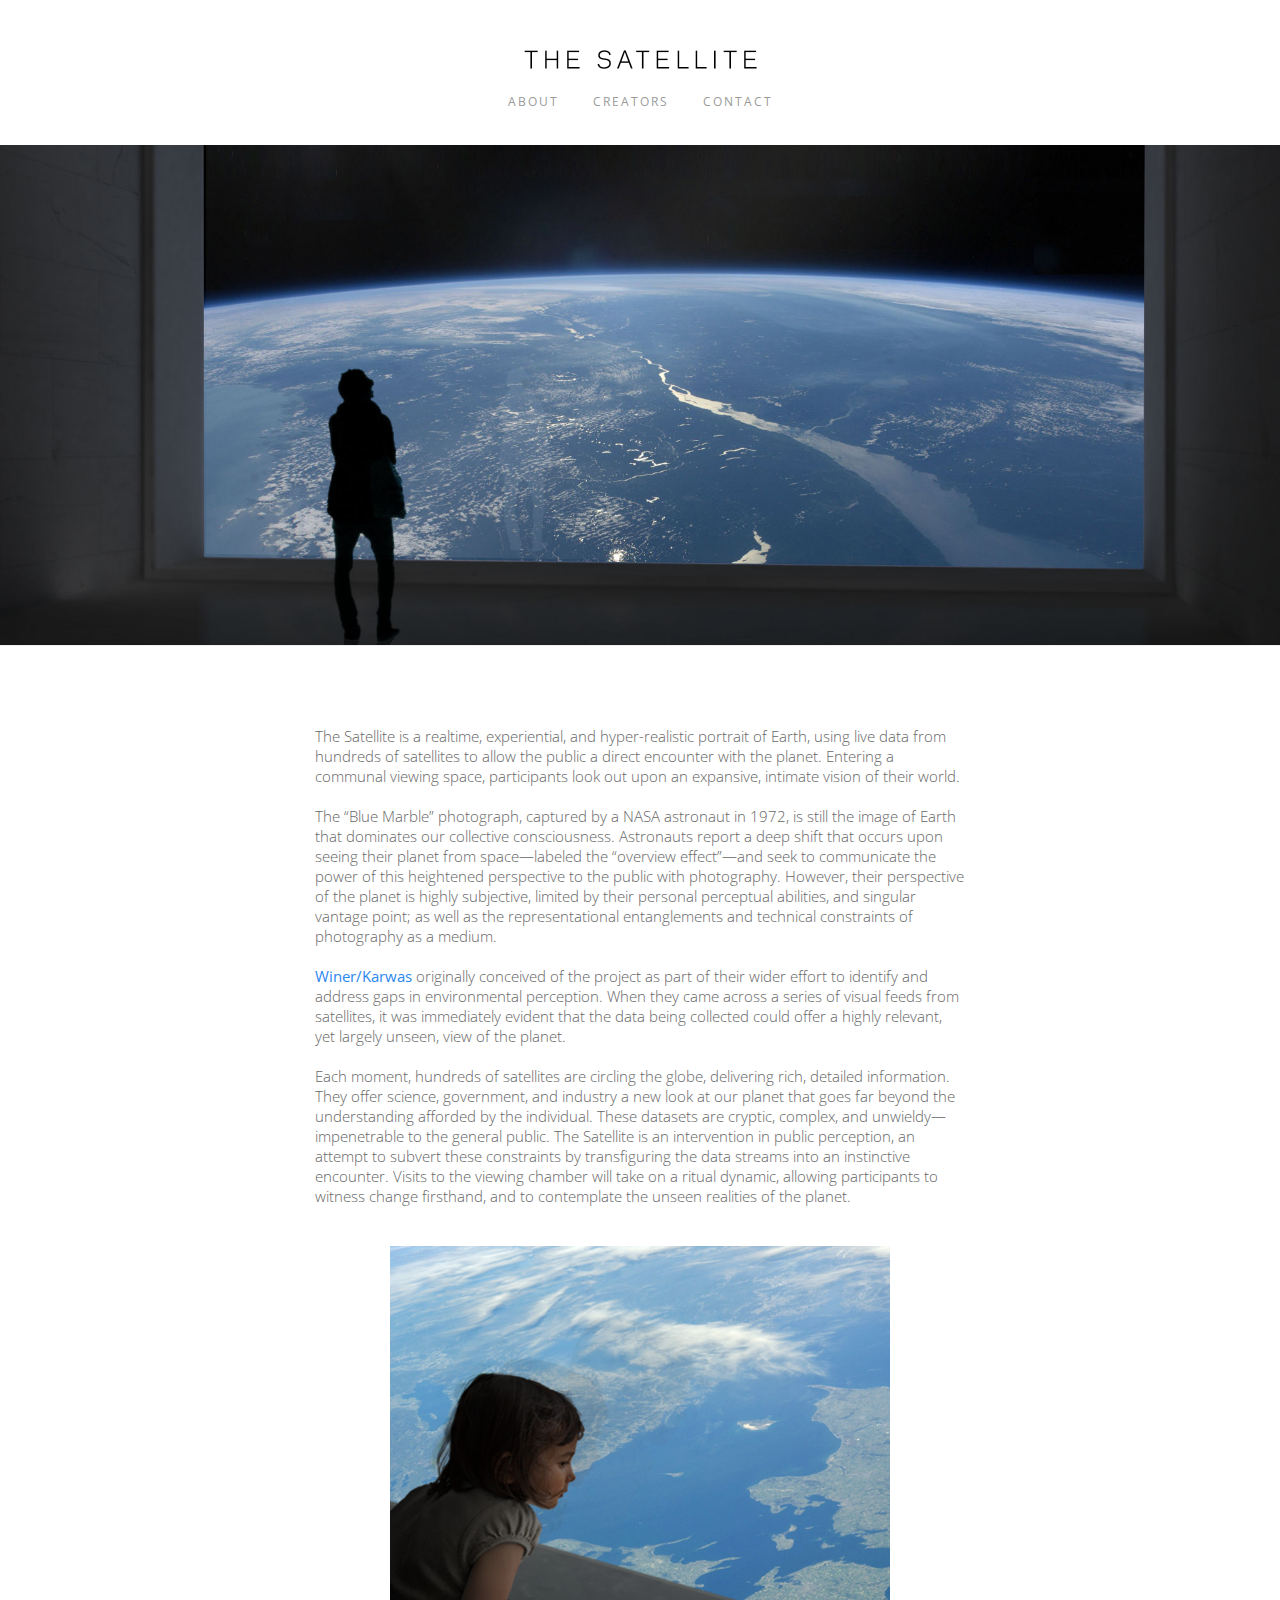
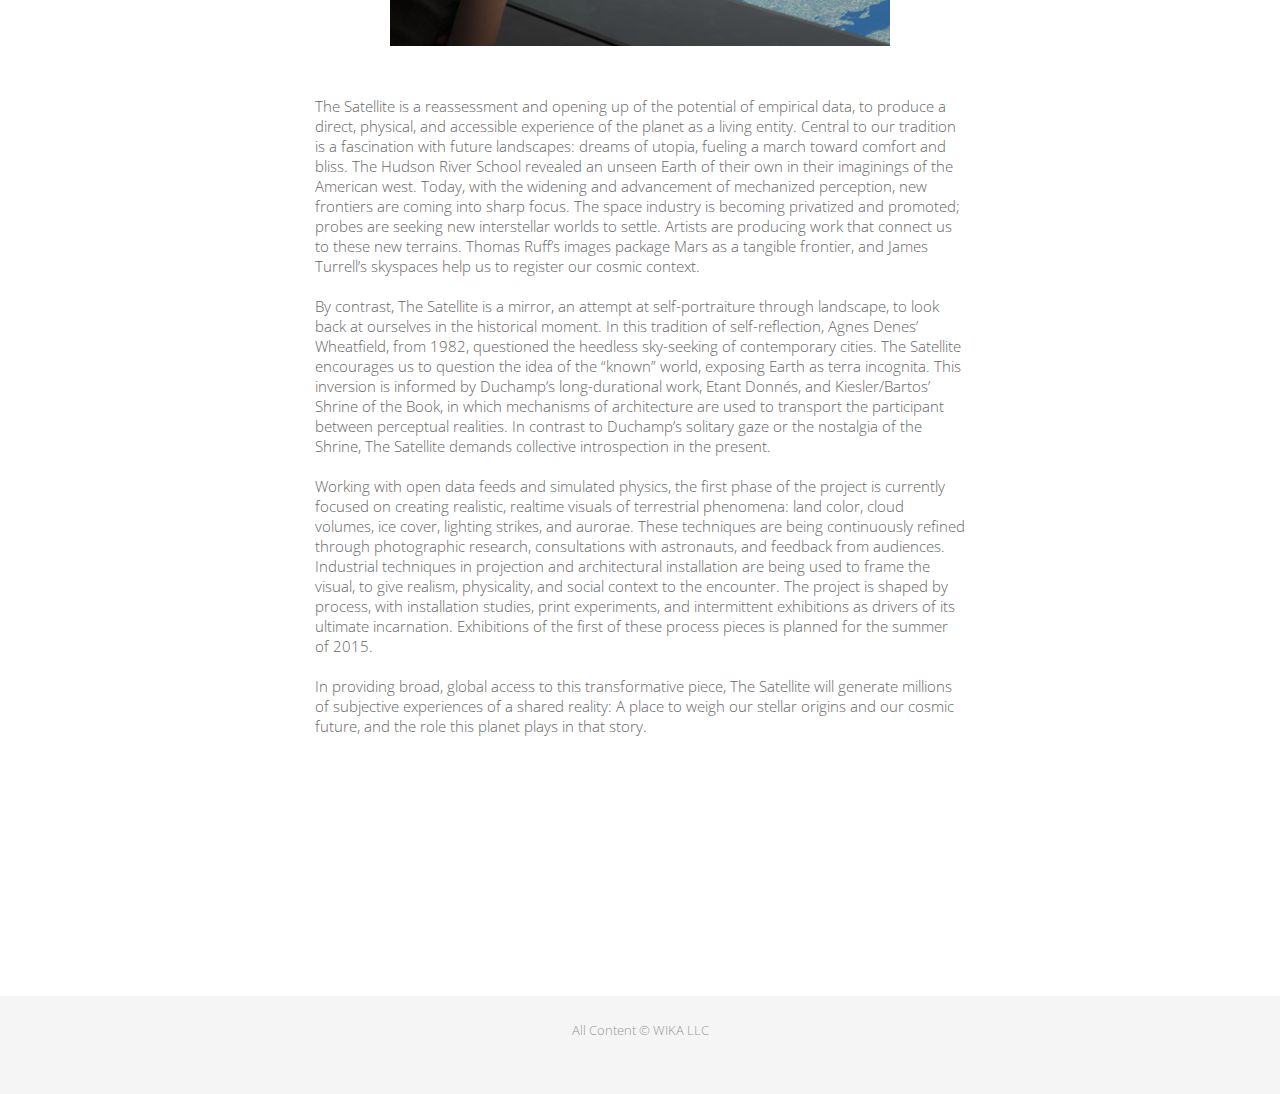
<file: index.html>
<html>
<head>
  <meta name="viewport" content='width=device-width' />
  <meta name="google-site-verification" content="DKg-Tcb3szY1mp113al7wg-ya9PvUky3aWTRUfTgVkk" />
  <title>The Satellite</title>
  <script>
  !function(d,s,id){var js,fjs=d.getElementsByTagName(s)[0],p=/^http:/.test(d.location)?'http':'https';if(!d.getElementById(id)){js=d.createElement(s);js.id=id;js.src=p+'://platform.twitter.com/widgets.js';fjs.parentNode.insertBefore(js,fjs);}}(document, 'script', 'twitter-wjs');
  </script>

<link rel="icon" type="image/vnd.microsoft.icon" href="images/favicon.ico" />
  <!-- Fonts -->
  <link href='http://fonts.googleapis.com/css?family=Open+Sans:400,300' rel='stylesheet' type='text/css'>

  <!-- Scripts -->
  <script type="text/javascript" src="javascripts/libraries/jquery.js"></script>
  <script type="text/javascript" src="javascripts/scripts.js"></script>

  <!-- Stylesheets -->
  <link rel="stylesheet" type="text/css" href="styles/styles.css">
  <link rel="stylesheet" type="text/css" href="styles/nav-bar.css">
  <link rel="stylesheet" type="text/css" href="styles/main-image.css">
  <link rel="stylesheet" type="text/css" href="styles/main-image-caption.css">
  <link rel="stylesheet" type="text/css" href="styles/news-container.css">
  <link rel="stylesheet" type="text/css" href="styles/content-container.css">
  <link rel="stylesheet" type="text/css" href="styles/nav-footer.css">
  <link rel="stylesheet" type="text/css" href="styles/tablet.css">
  <link rel="stylesheet" type="text/css" href="styles/mobile.css">

  <!-- Libraries -->
  <link href="https://maxcdn.bootstrapcdn.com/font-awesome/4.1.0/css/font-awesome.min.css" rel="stylesheet">

  <script>
  (function(i,s,o,g,r,a,m){i['GoogleAnalyticsObject']=r;i[r]=i[r]||function(){
  (i[r].q=i[r].q||[]).push(arguments)},i[r].l=1*new Date();a=s.createElement(o),
  m=s.getElementsByTagName(o)[0];a.async=1;a.src=g;m.parentNode.insertBefore(a,m)
})(window,document,'script','https://www.google-analytics.com/analytics.js','ga');

  ga('create', 'UA-54742435-1', 'auto');
  ga('send', 'pageview');

</script>
</head>
<body>
  <div id="fb-root"></div>
<script>(function(d, s, id) {
  var js, fjs = d.getElementsByTagName(s)[0];
  if (d.getElementById(id)) return;
  js = d.createElement(s); js.id = id;
  js.src = "https://connect.facebook.net/en_US/sdk.js#xfbml=1&version=v2.0";
  fjs.parentNode.insertBefore(js, fjs);
}(document, 'script', 'facebook-jssdk'));</script>

<div class="main-container">
<div class="nav-container">
  <div class="nav-wrapper">
    <div class="nav-bar">
      <div class="main-logo">
       <a href="index.html"><img src="images/logo.png"></a>
      </div>
      <div class="hamburger">
        <i class="fa fa-bars fa-2x"></i>
     </div>
      <div class="nav-menu">
        <ul>
           <li><a href="index.html">About</a></li>
          <li><a href="team.html">Creators</a></li>
           <!-- <li><a href="blog">Blog</a></li> -->
           <li><a href="contact.html">Contact</a></li>
       </ul>
      </div>
    </div>
  </div>
  </div>

  <div class="main-image">

    <!--  <h1>A New Vision of Earth</h1> -->
  </div>

  <!--


  <div class="main-image-caption">
    <h2>
      The Satellite is a realtime, experiential, and hyper-realistic portrait of Earth, using live data from hundreds of satellites to allow the public a direct encounter with the planet.
    </h2>

   <h3>FOLLOW THE PROJECT</h3>

    <div class="social-media-bar">
  <a href="https://twitter.com/satproject" class="twitter-follow-button" data-show-count="false" data-show-screen-name="false">Follow @satproject</a>
      <div class="fb-container">
      <div class="fb-like" data-href="http://www.facebook.com/thesatelliteproject" data-layout="button" data-action="like" data-show-faces="false" data-share="false"></div>



      </div>
    </div>


    </div> -->

  <!-- <div class="news-container">
    <div class="news-item">
      <h2>
        "The Satellite wants to change the perception of Earth"
      </h2>
      <a href="http://techcrunch.com/2014/07/02/the-satellite-is-a-science-project-to-bring-you-a-live-portrait-of-earth/" target="_blank"><img class="news-item-logo" src="http://tctechcrunch2011.files.wordpress.com/2011/11/techcrunch_transparent.png"></a>
    </div>
-->


  <hr>

  <div class="content-container story-text">
    <h3>
     The Satellite is a realtime, experiential, and hyper-realistic portrait of Earth, using live data from hundreds of satellites to allow the public a direct encounter with the planet. Entering a communal viewing space, participants look out upon an expansive, intimate vision of their world.
<br><br>
The “Blue Marble” photograph, captured by a NASA astronaut in 1972, is still the image of Earth that dominates our collective consciousness.  Astronauts report a deep shift that occurs upon seeing their planet from space—labeled the “overview effect”—and seek to communicate the power of this heightened perspective to the public with photography. However, their perspective of the planet is highly subjective, limited by their personal perceptual abilities, and singular vantage point; as well as the representational entanglements and technical constraints of photography as a medium.
<br><br>
<a href="http://winerkarwas.com">Winer/Karwas</a> originally conceived of the project as part of their wider effort to identify and address gaps in environmental perception. When they came across a series of visual feeds from satellites, it was immediately evident that the data being collected could offer a highly relevant, yet largely unseen, view of the planet.
<br><br>
Each moment, hundreds of satellites are circling the globe, delivering rich, detailed information. They offer science, government, and industry a new look at our planet that goes far beyond the understanding afforded by the individual. These datasets are cryptic, complex, and unwieldy—impenetrable to the general public. The Satellite is an intervention in public perception, an attempt to subvert these constraints by transfiguring the data streams into an instinctive encounter. Visits to the viewing chamber will take on a ritual dynamic, allowing participants to witness change firsthand, and to contemplate the unseen realities of the planet.
<br><br>
<div class="secondary-image-container">
      <img class="secondary-image" src="images/kid.png">
    </div>

The Satellite is a reassessment and opening up of the potential of empirical data, to produce a direct, physical, and accessible experience of the planet as a living entity.   Central to our tradition is a fascination with future landscapes: dreams of utopia, fueling a march toward comfort and bliss. The Hudson River School revealed an unseen Earth of their own in their imaginings of the American west. Today, with the widening and advancement of mechanized perception, new frontiers are coming into sharp focus. The space industry is becoming privatized and promoted; probes are seeking new interstellar worlds to settle.  Artists are producing work that connect us to these new terrains. Thomas Ruff’s images package Mars as a tangible frontier, and James Turrell’s skyspaces help us to register our cosmic context.
<br><br>
By contrast, The Satellite is a mirror, an attempt at self-portraiture through landscape, to look back at ourselves in the historical moment. In this tradition of self-reflection, Agnes Denes’ Wheatfield, from 1982, questioned the heedless sky-seeking of contemporary cities.  The Satellite encourages us to question the idea of the “known” world, exposing Earth as terra incognita. This inversion is informed by Duchamp’s long-durational work, Etant Donnés, and Kiesler/Bartos’ Shrine of the Book, in which mechanisms of architecture are used to transport the participant between perceptual realities. In contrast to Duchamp’s solitary gaze or the nostalgia of the Shrine, The Satellite demands collective introspection in the present.
<br><br>
Working with open data feeds and simulated physics, the first phase of the project is currently focused on creating realistic, realtime visuals of terrestrial phenomena: land color, cloud volumes, ice cover, lighting strikes, and aurorae. These techniques are being continuously refined through photographic research, consultations with astronauts, and feedback from audiences. Industrial techniques in projection and architectural installation are being used to frame the visual, to give realism, physicality, and social context to the encounter. The project is shaped by process, with installation studies, print experiments, and intermittent exhibitions as drivers of its ultimate incarnation. Exhibitions of the first of these process pieces is planned for the summer of 2015.
<br><br>
In providing broad, global access to this transformative piece, The Satellite will generate millions of subjective experiences of a shared reality: A place to weigh our stellar origins and our cosmic future, and the role this planet plays in that story.

    </h3>


  </div>

<div class="nav-footer-container">
  <div class="nav-footer">
   All Content © WIKA LLC
  </div>
</div>

</body>
</html>
</file>
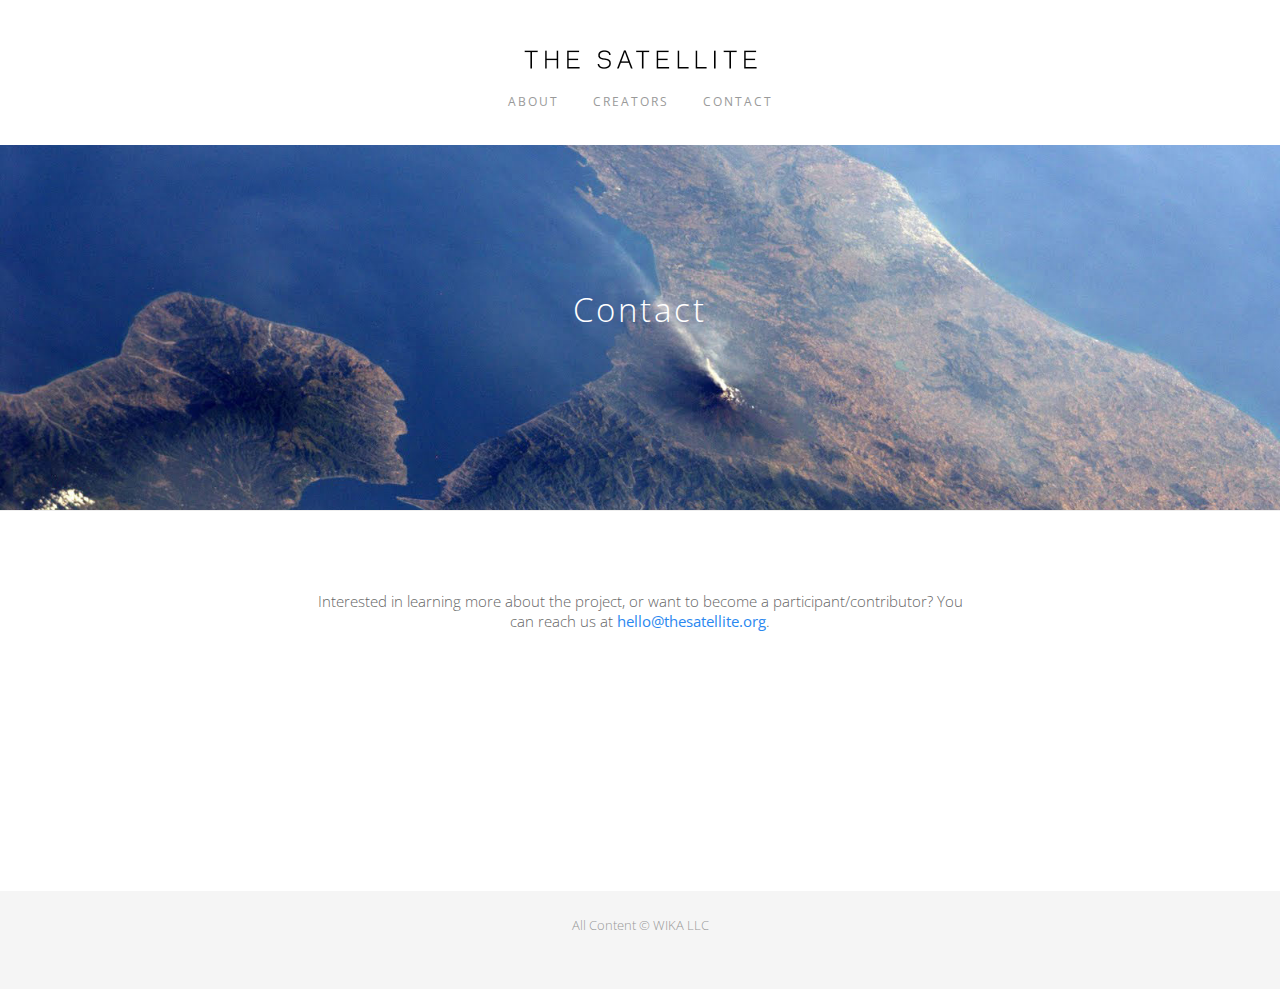
<file: contact.html>
<html>
<head>
  <meta name="viewport" content='width=device-width' />
  <title>The Satellite</title>
  <script>
  !function(d,s,id){var js,fjs=d.getElementsByTagName(s)[0],p=/^http:/.test(d.location)?'http':'https';if(!d.getElementById(id)){js=d.createElement(s);js.id=id;js.src=p+'://platform.twitter.com/widgets.js';fjs.parentNode.insertBefore(js,fjs);}}(document, 'script', 'twitter-wjs');
  </script>

<link rel="icon" type="image/vnd.microsoft.icon" href="images/favicon.ico" />
  <!-- Fonts -->
  <link href='http://fonts.googleapis.com/css?family=Open+Sans:400,300' rel='stylesheet' type='text/css'>

  <!-- Scripts -->
  <script type="text/javascript" src="javascripts/libraries/jquery.js"></script>
  <script type="text/javascript" src="javascripts/scripts.js"></script>

  <!-- Stylesheets -->
  <link rel="stylesheet" type="text/css" href="styles/styles.css">
  <link rel="stylesheet" type="text/css" href="styles/nav-bar.css">
  <link rel="stylesheet" type="text/css" href="styles/main-image.css">
  <link rel="stylesheet" type="text/css" href="styles/main-image-caption.css">
  <link rel="stylesheet" type="text/css" href="styles/news-container.css">
  <link rel="stylesheet" type="text/css" href="styles/content-container.css">
  <link rel="stylesheet" type="text/css" href="styles/nav-footer.css">
  <link rel="stylesheet" type="text/css" href="styles/contact-container.css">
  <link rel="stylesheet" type="text/css" href="styles/tablet.css">
  <link rel="stylesheet" type="text/css" href="styles/mobile.css">

  <!-- Libraries -->
  <link href="https://maxcdn.bootstrapcdn.com/font-awesome/4.1.0/css/font-awesome.min.css" rel="stylesheet">

  <script>
  (function(i,s,o,g,r,a,m){i['GoogleAnalyticsObject']=r;i[r]=i[r]||function(){
  (i[r].q=i[r].q||[]).push(arguments)},i[r].l=1*new Date();a=s.createElement(o),
  m=s.getElementsByTagName(o)[0];a.async=1;a.src=g;m.parentNode.insertBefore(a,m)
  })(window,document,'script','https://www.google-analytics.com/analytics.js','ga');

  ga('create', 'UA-54742435-1', 'auto');
  ga('send', 'pageview');

</script>
</head>
<body>
  <div id="fb-root"></div>
  <script>(function(d, s, id) {
    var js, fjs = d.getElementsByTagName(s)[0];
    if (d.getElementById(id)) return;
    js = d.createElement(s); js.id = id;
    js.src = "https://connect.facebook.net/en_US/sdk.js#xfbml=1&version=v2.0";
    fjs.parentNode.insertBefore(js, fjs);
  }(document, 'script', 'facebook-jssdk'));</script>

<div class="main-container">
<div class="nav-container">
  <div class="nav-wrapper">
  <div class="nav-bar">
    <div class="main-logo">
      <a href="index.html"><img src="images/logo.png"></a>
    </div>
    <div class="nav-menu">
      <ul>
         <li><a href="index.html">About</a></li>
          <li><a href="team.html">Creators</a></li>
           <!-- <li><a href="blog">Blog</a></li> -->
           <li><a href="contact.html">Contact</a></li>
       </ul>
      </div>
    </div>
  </div>
  </div>

 <div class="secondary-main-image" id="story-img">
    <h1>Contact</h1>
    <div class="secondary-caption">
      <!--  <h2 class="secondary-main-image-text">The Satellite is an experiential, photo-realistic portrait of Earth, seamlessly combining real-time imagery and remote sensing data from hundreds of satellites to present viewers with a true, three-dimensional vision of their planet from the perspective of the International Space Station.</h2>
   --> </div>
  </div>



  <hr>

  <div class="content-container">
    <h3>
     Interested in learning more about the project, or want to become a participant/contributor? You can reach us at <a href="mailto:hello@thesatellite.org" target="_blank">hello@thesatellite.org</a>.

    </h3>


  </div>

<div class="nav-footer-container">
  <div class="nav-footer">
All Content © WIKA LLC
  </div>
</div>

</body>
</html>
</file>
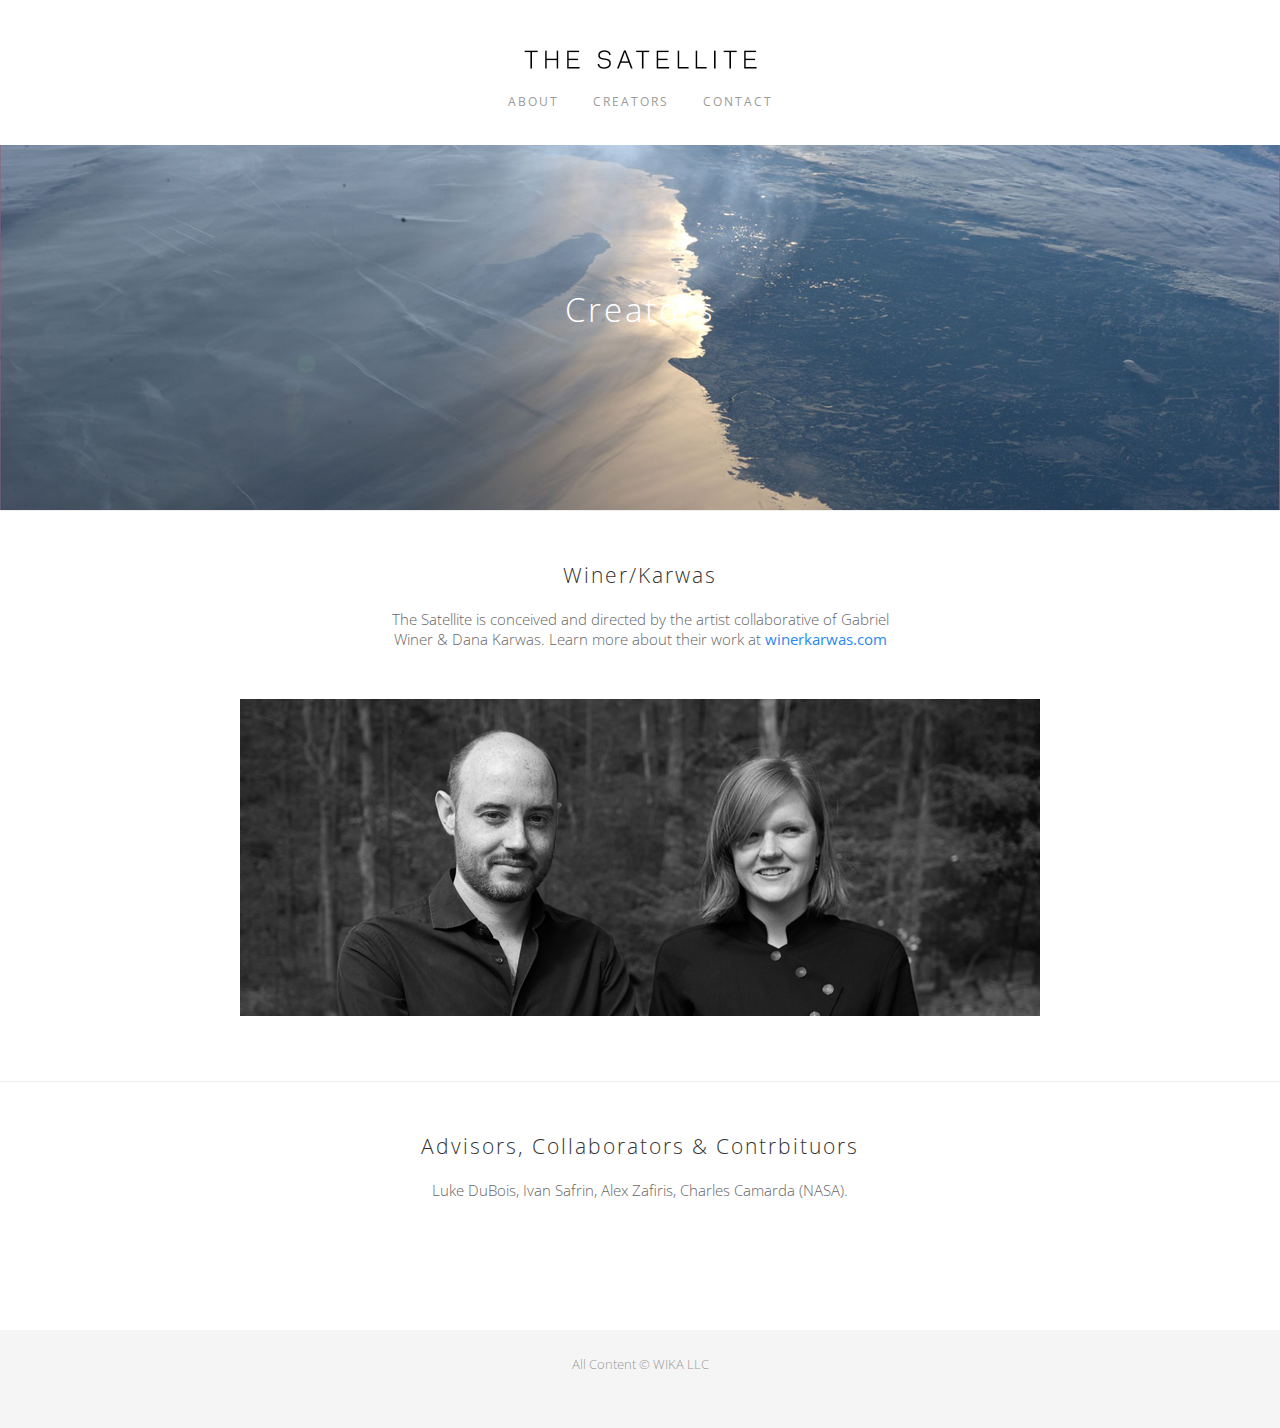
<file: team.html>
<html>
<head>
  <meta name="viewport" content='width=device-width' />
  <title>The Satellite</title>
  <script>
  !function(d,s,id){var js,fjs=d.getElementsByTagName(s)[0],p=/^http:/.test(d.location)?'http':'https';if(!d.getElementById(id)){js=d.createElement(s);js.id=id;js.src=p+'://platform.twitter.com/widgets.js';fjs.parentNode.insertBefore(js,fjs);}}(document, 'script', 'twitter-wjs');
  </script>

<link rel="icon" type="image/vnd.microsoft.icon" href="images/favicon.ico" />
  <!-- Fonts -->
  <link href='http://fonts.googleapis.com/css?family=Open+Sans:400,300' rel='stylesheet' type='text/css'>

  <!-- Scripts -->
  <script type="text/javascript" src="javascripts/libraries/jquery.js"></script>
  <script type="text/javascript" src="javascripts/scripts.js"></script>

  <!-- Stylesheets -->
  <link rel="stylesheet" type="text/css" href="styles/styles.css">
  <link rel="stylesheet" type="text/css" href="styles/nav-bar.css">
  <link rel="stylesheet" type="text/css" href="styles/main-image.css">
  <link rel="stylesheet" type="text/css" href="styles/main-image-caption.css">
  <link rel="stylesheet" type="text/css" href="styles/news-container.css">
  <link rel="stylesheet" type="text/css" href="styles/content-container.css">
  <link rel="stylesheet" type="text/css" href="styles/nav-footer.css">
  <link rel="stylesheet" type="text/css" href="styles/team.css">
  <link rel="stylesheet" type="text/css" href="styles/tablet.css">
  <link rel="stylesheet" type="text/css" href="styles/mobile.css">

  <!-- Libraries -->
  <link href="https://maxcdn.bootstrapcdn.com/font-awesome/4.1.0/css/font-awesome.min.css" rel="stylesheet">

  <script>
  (function(i,s,o,g,r,a,m){i['GoogleAnalyticsObject']=r;i[r]=i[r]||function(){
  (i[r].q=i[r].q||[]).push(arguments)},i[r].l=1*new Date();a=s.createElement(o),
  m=s.getElementsByTagName(o)[0];a.async=1;a.src=g;m.parentNode.insertBefore(a,m)
  })(window,document,'script','https://www.google-analytics.com/analytics.js','ga');

  ga('create', 'UA-54742435-1', 'auto');
  ga('send', 'pageview');

</script>
</head>
<body>
  <div id="fb-root"></div>
  <script>(function(d, s, id) {
    var js, fjs = d.getElementsByTagName(s)[0];
    if (d.getElementById(id)) return;
    js = d.createElement(s); js.id = id;
    js.src = "https://connect.facebook.net/en_US/sdk.js#xfbml=1&version=v2.0";
    fjs.parentNode.insertBefore(js, fjs);
  }(document, 'script', 'facebook-jssdk'));</script>

<div class="main-container">
<div class="nav-container">
  <div class="nav-wrapper">
  <div class="nav-bar">
      <div class="main-logo">
        <a href="index.html"><img src="images/logo.png"></a>
      </div>
      <div class="nav-menu">
        <ul>
          <li><a href="index.html">About</a></li>
          <li><a href="team.html">Creators</a></li>
           <!-- <li><a href="blog">Blog</a></li> -->
           <li><a href="contact.html">Contact</a></li>
       </ul>
      </div>
    </div>
  </div>
  </div>

 <div class="secondary-main-image" id="team-img">
    <h1>Creators</h1>
    <div class="secondary-caption">
    <!--  <h2 class="secondary-main-image-text">Our team includes experts in visualization, data processing, and installation design as well as an advisory group of specialists from relevant fields.  Contact us if you are interested in contributing your skills or experience to the project.</h2> -->
    </div>
  </div>



  <hr>

  <div class="team-header">
   <h2>Winer/Karwas</h2>
   <h3 id="team-h3">
    The Satellite is conceived and directed by the artist collaborative of Gabriel Winer & Dana Karwas.  Learn more about their work at <a href="http://winerkarwas.com" target="_blank">winerkarwas.com </a>
  </h3>
</div>

<div class="team-container">
<div class="team-wika-image">
<img src="images/wika.png">
</div>
</div>

 <hr>

<div class="team-container">
  <div class="team-header">
   <h2>Advisors, Collaborators & Contrbituors</h2>
   <h3 id="team-h3">
    Luke DuBois, Ivan Safrin, Alex Zafiris, Charles Camarda (NASA).
  </h3>
</div>
</div>


<div class="nav-footer-container">
  <div class="nav-footer">
   All Content © WIKA LLC
  </div>
</div>

</body>
</html>
</file>
<file: styles/styles.css>
body {
  font-family: 'Open Sans', sans-serif;
  font-weight: 300;
  color: #999;
  text-align: center;
  margin: 0;
  /*max-width: 1000px;*/
}

a {
  color: #2B88F0;
  text-decoration: none;
  font-weight: 400;
}

hr {
  border: 0;
  width: 100%;
  height: 1px;
  background: #eee;
  margin: 0;
   
}

h1 {
  font-size: 33px;
  font-weight: 300;
  color: #333;
}

h2 {
  font-size: 17px
  letter-spacing: 10px;
  font-weight: 300;
  color: #333;
  
}

h3 {
  font-size: 15px;
}

h4 {
  font-size: 13px;
}

h5 {
  font-size: 11px;
}

img {
  max-width: 1000px;
}

#bold {
  color: #666;
  font-weight: 400;
}

.fb-like span {
  overflow:hidden;
}

.main-container {
min-width: 900px;
  max-width: 100%;
  margin: 0 auto;
}

input {
  font-family: 'Open Sans', sans-serif;
  font-size: 15px;
  border-radius: 4px;
  height: 36px;
  margin: 0 auto;
}

input[type=email] {
  color: #999;
  border: 1px solid #ccc;
  padding: 2px 3px 4px 10px;
  width: 165px;
}

input[type=submit] {
  background-color: #fff;
  color: #666;
  border: 2px solid #999;
  padding: 2px 3px 4px 3px;
  margin: 0 0 0 5px;
  width: 70px;
}

form {
margin-bottom: 0;
}

.contact_subscribe {
  display: inline-block;
  margin: 2em auto;
 }
 
 .footer-subscribe {
  margin: 1em auto;
 }

 .footer-subscribe-input {
font-size: 13px;
  height: 30px;
 }
 
 .assets {
 height: 150px;
 }

.asset-container {
display: inline-block;
}
</file>
<file: styles/nav-bar.css>
.nav-container {
  z-index: +1;
  height: 145px;
  width: 100%;
  /* position: fixed; */
  background: white;
  -webkit-box-shadow: 0px 1px 0px 0px rgba(50, 50, 50, 0.3);
  -moz-box-shadow: 0px 1px 0px 0px rgba(50, 50, 50, 0.3);
  box-shadow: 0px 5px 6px -6px rgba(50, 50, 50, 0.3);
}

.nav-wrapper {
  width: 400px;
  display: inline-block;
}

.nav-bar {
  z-index: +1;
  height: 65px;
  width: 100%;
  max-width: 1100px;
  /* position: fixed; */
  background: white;
  top: 0;
}

.nav-bar a {
  text-decoration: none;
  color: #999;
}

.nav-bar h1 {
  margin: 0;
  text-align: left
}

.main-logo {
width: 233px;
  display: inline-block;
  /* float: left;  */
  margin: 50px 0 0 0;
}

.main-logo img {
  width: 100%;
}

.nav-menu {
  /* display: inline-block; */
  top: 2em;
  /* right: 4em; */
  /* float: right; */
  margin: 20px 0 0 0;
  
}

.nav-menu ul {
  margin: 0;
  padding: 0;
  list-style-type: none;
}

.nav-menu ul li {
  display: inline;
  margin-left: 15px;
  margin-right: 15px;
  font-size: 12px;
  text-transform: uppercase;
  letter-spacing: 2px;
}

.hamburger {
  display: none;
  float: right;
  margin-right: 5%;
}

.join-button {
  border: 2px solid #999;
  border-radius: 4px;
  word-spacing: 1px;
  padding: 7px 20px 9px 20px;
}
</file>
<file: styles/main-image.css>
.main-image {
  display: inline-block;
  background: url(../images/home.jpg) no-repeat center;
  background-size: cover;
  width: 100%;
  height: 500px;
  margin-top: 0px;
}

.main-image h1 {
  letter-spacing: 3px;
  position: relative;
  top: 190px;
  width: 100%;
  max-width: 650px;
  color: #fff;
  font-size: 33px;
  margin-left: auto;
  margin-right: auto;
  font-weight: 300;
}

/*added*/

.secondary-main-image {
  display: inline-block;
  width: 100%;
  height: 365px;
  margin-top: 0px;
}

#story-img {
  background: url(../images/volcano.jpg) no-repeat center;
  background-size: cover;
}

#team-img {
  background: url(../images/sunrise.jpg) no-repeat center;
  background-size: cover;
}

#technology-img {
  background: url(../images/land.jpg) no-repeat center;
  background-size: cover;
}

#blog-img {
  background: url(../images/mountain.jpg) no-repeat center;
  background-size: cover;
}

#join-img {
  background: url(../images/shadow.jpg) no-repeat center;
  background-size: cover;
}

.secondary-main-image h1 {
  letter-spacing: 3px;
  position: relative;
  top: 120px;
  width: 100%;
    max-width: 650px;
  color: #fff;
  font-size: 33px;
  max-width: 1000px;
  font-weight: 300;
    margin-left: auto;
  margin-right: auto;
}

.secondary-main-image h2 {
  margin: 20px;
  font-size: 15px;
  letter-spacing: 1px;
  font-weight: 300;
}

.secondary-main-image h2 a {
color: #2B88F0;
  text-decoration: none;
  font-weight: 400;
}

.secondary-caption {
  position: relative;
  top: 90px;
  color: #fff;
  line-height: 25px;
  max-width: 650px;
    margin-left: auto;
  margin-right: auto;
}

.social-media-bar {
  width: 100%;
    display: inline-block;
}

.fb-container {
  width: 53px;
  display:inline-block;
}
</file>
<file: styles/main-image-caption.css>
.main-image-caption {
  background-color: #fafafa;
  display: inline-block;
  width: 100%;
}

.main-image-caption h2 {
  color: #333;
  max-width: 650px;
  margin: 65px auto 30px auto;
  font-size: 15px;
  letter-spacing: 1px;
}

.main-image-caption h3 {
  color: #999;
  margin-bottom: 14px;
  letter-spacing: 2px;
}

.main-image-caption a {
  color: #2B88F0;
  text-decoration: none;
  font-weight: 400;
}

.main-image-caption .social-media-bar {
  margin-bottom: 65px;
}

.story-text {
  text-align: left;
}


.press-text {
  text-align: left;
}
</file>
<file: styles/news-container.css>
.news-container {
  padding: 65px 0;
  display: inline-block;
}

.news-item {
  width: 300px;
  display: inline-block;
  margin-right: 0px;
}

.news-item.right {
  width: 300px;
  display: inline-block;
  margin-right: 0;
}

.news-item h2 {
  margin-bottom: 25px;
  font-size: 17px;
  color: #666;
  letter-spacing: 1px;
}

.news-item img {
  width: 200px;
}
</file>
<file: styles/content-container.css>
.content-container {
  padding: 80px 0px;
  margin-left: auto;
  margin-right: auto;
}

.content-container h1 {
  font-size: 33px;
  color: #333;
  margin: 0 0 10px 0;
  font-weight: 300;
  letter-spacing: 1px;
}

.content-container h3 {
  font-size: 15px;
  color: #666;
  font-weight: 300;
  margin: 0 0 50px 0;
}

.content-container h5 {
  font-size: 11px;
  color: #999;
  margin: 0 0 30px 0;
}

.content-container {
  display: inline-block;
  width: 650px;
}

.img-container img {
  width: 500px;
}

/*added*/

.secondary-image-container {
  text-align: center;
}

.secondary-image {
  width: 500px;
  position: center;
  margin: 20px 0 50px 0;
}
</file>
<file: styles/nav-footer.css>
.nav-footer-container {
  background-color: #f5f5f5;
  width: 100%;
  margin: 130px 0 0 0;
}

.nav-footer {
  max-width: 1100px;
    text-align: left;
    display: inline-block;
      padding: 25px 0px 55px 0px;
      font-size: 13px;
}

.nav-footer-left {
  display: inline-block;
  float: left;
  width: 60%;
  font-size: 13px;
  margin: 0 0 0 50px;
}

.nav-footer-left h5 {
  font-size: 15px;
  margin: 0;
  margin-bottom: 10px;
}

.nav-footer-right {
  color: #999;
  display: inline-block;
  float: right;
  margin: -5px 50px 0 0;
  
}

.nav-menu-footer {
  display: inline-block;
  font-size: 24px;
}

.nav-menu-footer a {
  text-decoration: none;
  color: #666;
}

.nav-menu-footer ul {
  color: #666;
  margin: 0;
  padding: 0;
  list-style-type: none;
}

.nav-menu-footer ul li {
  display: inline;
  margin-right: 10px;
  font-size: 13px;
}
</file>
<file: styles/tablet.css>
/* @media only screen
and (min-device-width : 768px)
and (max-device-width : 1024px)  {


} */
</file>
<file: styles/mobile.css>
@media (max-width: 0px) { /* For Phones */

  /* TOP NAV BAR */


.nav-bar {
  height: 52px;
}

.nav-container {
  height: 52px;
}

  .nav-menu {
    display: none;
    margin: 0 auto;
    left: 0;
    top: 52px;
    width: 100%;
    position: absolute;
  }

  .nav-menu ul li {
    padding: 10px;
    margin: 0;
    display: block;
    background-color: white;
    -webkit-box-shadow: 0px 1px 0px rgba(50, 50, 50, 0.3);
    -moz-box-shadow: 0px 1px 0px rgba(50, 50, 50, 0.3);
    box-shadow: inset 0px 1px 0px rgba(50, 50, 50, 0.3);
  }

  .join-button {
    border: none;
    border-radius: 0;
    word-spacing: 1px;
    padding: 0;
  }

  .main-logo {
    width: 200px;
    margin: 18px 0 0 5%;
  }

  .hamburger {
    display: inline-block;
    margin-top: 10px;
  }

  .nav-menu-footer ul {
    color: #666;
    margin: 0;
    padding: 0;
    list-style-type: none;
  }

  .nav-menu-footer ul li {
    font-size: 13px;
    margin: 0 6px;
  }

  /* MAIN IMAGE */
  .main-image {
    height: 200px;
    margin-top: 50px;
  }

  .main-image h1 {
    letter-spacing: 3px;
    position: relative;
    top: 3.6em;
    width: 100%;
    color: #fff;
    font-size: 19px;
    font-weight: 400;
  }

  /* MAIN IMAGE CAPTION */
  .main-image-caption h2 {
    color: #333;
    margin: 50px 5% 30px 5%;
    font-size: 13px;

  }

  .main-image-caption h3 {
    color: #999;
    margin-bottom: 15px;
    letter-spacing: 2px;
    font-size: 11px;
  }

  .main-image-caption .social-media-bar {
    margin-bottom: 50px;
  }

  iframe {
    display: inline;
  }

  /* NEWS CONTAINER */
  .news-container {
    padding: 0px;
    font-size: 15px;
    width: 80%;
    margin: 4em 0;
  }

  .news-item {
    width: 100%;
    margin: 0;
  }

  .news-item.right {
    width: 100%;
    margin: 0;
  }

  .news-item img {
    width: 46%;
    margin: 0 27%;
  }

  /* CONTENT CONTAINERS */
  .content-container {
    padding: 0;
    margin: 4em auto 4em auto;
    width: 90%;
  }

  .content-container h1 {
    font-size: 20px;
  }

  .content-container h3 {
    font-size: 13px;
  }

  .content-container h5 {
    font-size: 11px;
    margin: 0 0 30px 0;
  }

  .content-container .img-container {
    width: 100%;
  }

  .story-text {
    margin: 6em 10% 2em 10%;
    width: 80%;
    text-align: center;
    font-size: 10px;
  }

  .img-container {
    max-width: 90%;
    margin: 0 auto;
  }

  .img-container img {
    width: 70%;
    height: auto;
    margin: 0 1px;
  }

  /* FOOTER */
  .nav-footer {
    padding: 15px 10% 60px 10%;
    text-align: center;
  }

  .nav-footer-left {
    display: inline-block;
    float: none;
    width: 100%;
    font-size: 11px;
    margin: 0 0 0 0;
  }

  .nav-footer-right {
    color: #999;
    display: inline-block;
    float: none;
    margin: 0 0 0 0;
  }

  /* SECONDARY PAGES */
  .secondary-main-image {
    display: inline-block;
      margin-top: 52px;
      height: 200px;
  }


  .secondary-main-image h1 {
    letter-spacing: 1px;
    position: absolute;
    top: 5em;
    width: 100%;
    color: #fff;
    font-size: 17px;
    font-weight:400;
  }

  .secondary-main-image h2 {
    letter-spacing: 0px;
    font-size: 11px;
    width: 84%;
    margin-left: 8%;
    line-height: 15px;
    font-weight:400;
  }
  
  .secondary-caption {
    top: 4em;
  }

  .secondary-image {
    height: 200px;
    width: 200px;
    position: center;
  }

  /* TEAM */

  .team-member-container h1 {
    font-size: 25px;
    font-weight: 300;
  }

  .team-member-container h3 {
    font-size: 13px;
  }

  #team-h3 {
    margin-bottom: 0;
  }

  #technology-hr {
    margin-bottom: 4em;
  }

  /*blogs*/

  .blog-entry-box {
    margin: 3em auto;
    width: 90%;
  }

  .blog-entry-box h1 {
    font-size: 20px;
  }

  .blog-entry-box p {
    font-size: 14px;
  }
  
  .blog-image {
  width: 80%;
}


  /*contact*/

}
</file>
<file: styles/contact-container.css>
.contact-container {
  padding: 65px 0 0 0;
  display: inline-block;
}

.contact-div {
  height: 260px;
  padding: 15px 0;
}

.contact-input {
  margin: 2em 0;
}

.contact-box {
  background-color: #fafafa;
  vertical-align: top;
  display: inline-block;
  width: 280px;
  height: 400px;
  margin: 0 15px 50px 15px;
  border: 1px solid RGBA(244, 244, 244, 1);
}

.contact-box h1 {
  font-size: 25px;
  font-weight: 300;
}

.contact-box p {
  margin: 2em auto;
  width: 80%;
}

.contact-button {
  border: 1px solid #999;
  border-radius: 4px;
  word-spacing: 1px;
  padding: 9px 20px 11px 20px;
  width: 40%;
  margin: 2em auto;
  background-color: #fff;
  font-size: 14px;
}

.contact-container a {
  color: #666;
  text-decoration: none;
  font-weight: 400;
}
</file>
<file: styles/team.css>
.team-member-container {
  vertical-align: top;
  width: 300px;
  margin: 65px auto 0 auto;
  display: inline-block;
}

.team-member-container img {
  width: 250px;
  height: 250px;
}

.team-member-container h1 {
  font-size: 25px;
  font-weight: 300;
}

.team-member-container h3 {
  margin: 10px auto;
  width: 250px;
  font-size: 12px;
}

.bio-text {
  text-align: justify;
}

.team-hr {
  margin-top: 80px;
}

.team-container {
max-width: 1000px;
margin: 0 auto 65px auto;
}


.team-header {
  padding: 50px 0px 0px 0px;
  margin-left: auto;
  margin-right: auto;
}

.team-header h1 {
  font-size: 33px;
  color: #333;
  margin: 0 0 10px 0;
  font-weight: 300;
  letter-spacing: 1px;
}

.team-header h2 {
  font-size: 21px;
  color: #333;
  margin: 0 0 20px 0;
  font-weight: 300;
  letter-spacing: 2px;
}

.team-header h3 {
  font-size: 15px;
  color: #666;
  font-weight: 300;
  width: 500px;
  margin: auto;
}

.team-wika-image {
padding: 50px 0px 0px 0px;
}
</file>
